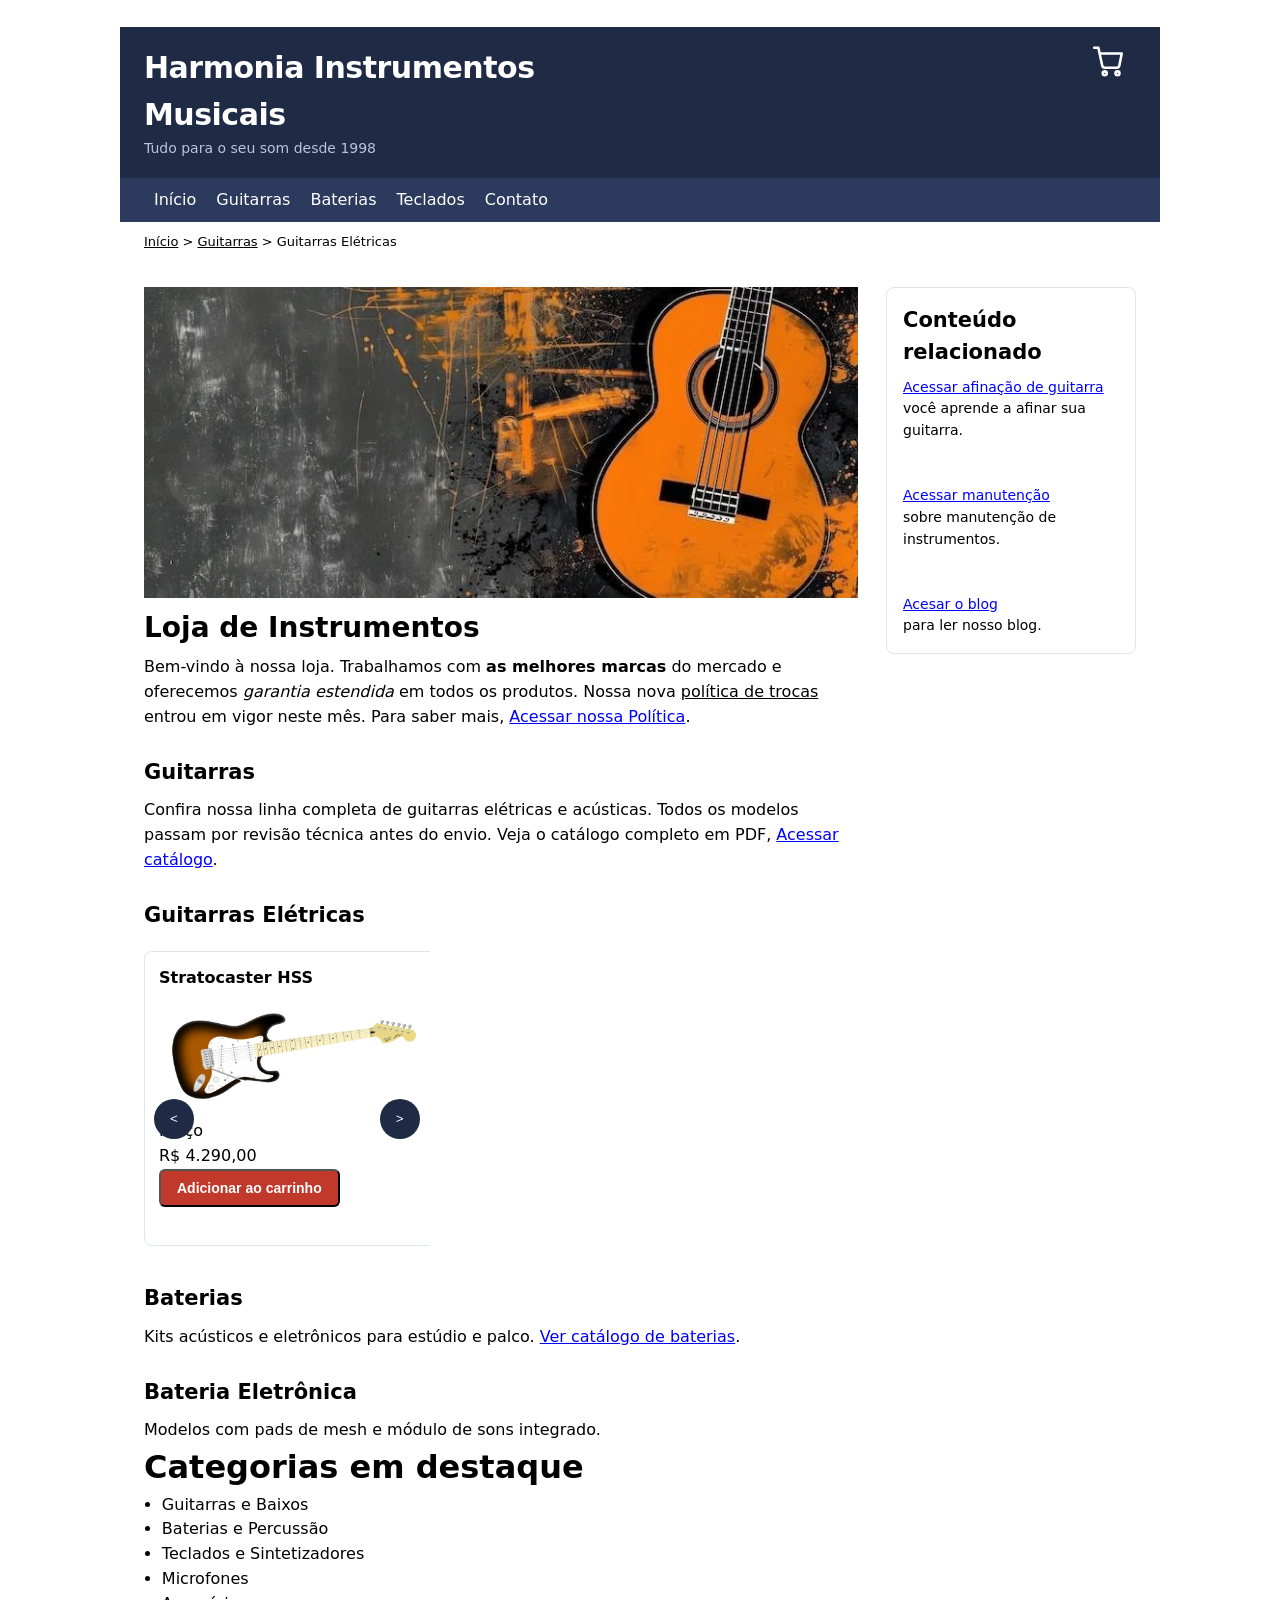
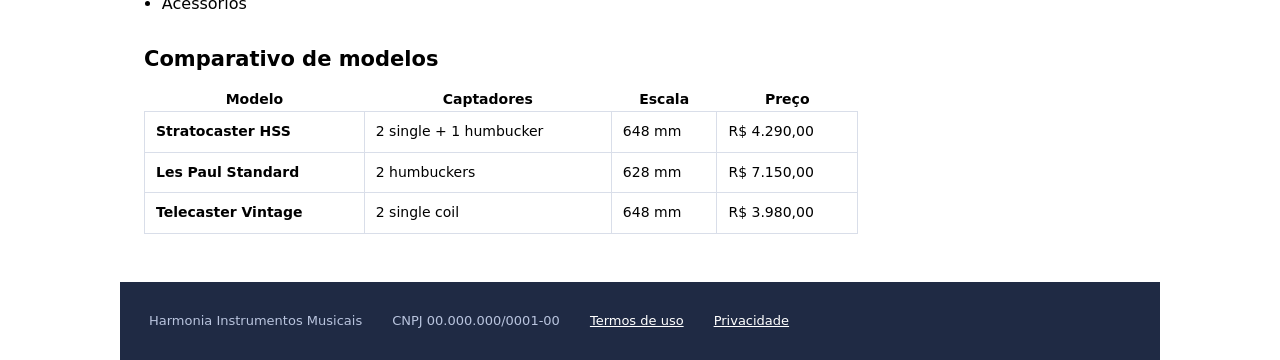
<file: index.html>
<!DOCTYPE html>
<html lang="pt-br">
<head>
  <meta charset="utf-8">
  <meta name="viewport" content="width=device-width, initial-scale=1">
  <meta name="description" content="Página web de uma loja de instrumentos musicais com o noem de 'Harmonia Instrumentos'">
  <title>Harmonia Instrumentos Musicais</title>
  <link rel="stylesheet" href="styles.css">
  <script src="scripts.js" defer></script>
</head>
<body>

<div class="wrap">
<div class="skpLinkContainer">
    <a class="skpLink" id="skpLinkVendedor" href="#conteudo">Conteudo Principal</a>
    <a class="skpLink" id="skpLinkConteudo" href="#nomeCliente">Falar com um vendedor</a>
</div>
<header>
    <div id="topo">
        <h1 class="titulo-principal">Harmonia Instrumentos Musicais</h1>
        <sub class="subtitulo">Tudo para o seu som desde 1998</sub>
        <a  role="button" href="carrinho.html"><img src="data:image/svg+xml,%3Csvg%20xmlns%3D%22http%3A%2F%2Fwww.w3.org%2F2000%2Fsvg%22%20viewBox%3D%220%200%2024%2024%22%20fill%3D%22none%22%20stroke%3D%22%23ffffff%22%20stroke-width%3D%221.8%22%20stroke-linecap%3D%22round%22%20stroke-linejoin%3D%22round%22%3E%3Ccircle%20cx%3D%229%22%20cy%3D%2220%22%20r%3D%221.4%22%2F%3E%3Ccircle%20cx%3D%2218%22%20cy%3D%2220%22%20r%3D%221.4%22%2F%3E%3Cpath%20d%3D%22M1.5%202h3l2.7%2012.4a2%202%200%200%200%202%201.6h8.1a2%202%200%200%200%202-1.6L21%206H6%22%2F%3E%3C%2Fsvg%3E" width="34" height="34" alt="Acessar o carrinho de compras da loja"></a>
    </div>
    <nav>
       <ul id="menu">
          <li><a href="index.html">Início</a></li>
          <li><a href="guitarras.html">Guitarras</a></li>
          <li><a href="baterias.html">Baterias</a></li>
          <li><a href="teclados.html">Teclados</a></li>
          <li><a href="contato.html">Contato</a></li>
        </ul>

        <div id="trilha">
          <ul>
            <li><a href="index.html">Início</a> &gt; </li> 
            <li><a href="guitarras.html">Guitarras</a> &gt; </li>
            <li>Guitarras Elétricas</li>
          </ul>
        </div>
    </nav>
</header>

<main id="miolo">
  

  <div id="conteudo">
    <section id="sectionBanner">
      <img alt="foto de um violão sendo usada como banner" id="banner" src="./imgs/banner.webp">
    </section>

    <h1 class="h1-falso">Loja de Instrumentos</h1>

    <p>
      Bem-vindo à nossa loja. Trabalhamos com <strong>as melhores marcas</strong> do mercado e oferecemos
      <i>garantia estendida</i> em todos os produtos. Nossa nova <u>política de trocas</u> entrou em vigor
      neste mês. Para saber mais, <a href="politica.html">Acessar nossa Política</a>.
    </p>

    <h2>Guitarras</h2>

    <p>
      Confira nossa linha completa de guitarras elétricas e acústicas. Todos os modelos passam por
      revisão técnica antes do envio. Veja o catálogo completo em PDF,
      <a href="catalogo.pdf" target="_blank">Acessar catálogo</a>.
    </p>

    <h2>Guitarras Elétricas</h2>

    <section class="carrossel">
      <div  id="slides" class="slides">
        <form role="region" id="01" class="cartao">
          <strong>Stratocaster HSS</strong>
          <img alt="foto guitarra stratocaster HSS" role="region" src="imgs/01img.webp">
          <p>Preço</p>
          <p>R$ 4.290,00</p>
          <button class="botao" onclick="adicionarCarrinho(101)">Adicionar ao carrinho</button>
        </form>

        <form role="region" id="02" class="cartao">
          <strong>Les Paul Standard</strong>
          <img alt="foto les paul standart" src="imgs/02img.webp">
          <p>Preço</p>
          <p>R$ 4.290,00</p>
          <button class="botao" onclick="adicionarCarrinho(102)">Adicionar ao carrinho</button>
        </form>

        <form role="region" id="03" class="cartao">
          <strong>Fender Stratocaster Jimy Hendrix</strong>
          <img alt="fender stratocaster Jimy Hendirix" src="imgs/03img.webp">
          <p>Preço</p>
          <p>R$ 4.290,00</p>
          <button class="botao" onclick="adicionarCarrinho(102)">Adicionar ao carrinho</button>
        </form>
      </div>
      <button onclick="moverCarrosselDireita()" class="botaoCarrossel esquerda"><</button>
      <button onclick="moverCarrosselEsquerda()" class="botaoCarrossel direita">></button>
    </section>

    <h2>Baterias</h2>

    <p>Kits acústicos e eletrônicos para estúdio e palco. <a href="baterias.html">Ver catálogo de baterias</a>.</p>

    <h2>Bateria Eletrônica</h2>

    <p>Modelos com pads de mesh e módulo de sons integrado.</p>

    <h1>Categorias em destaque</h1>

    <ul class="listaInstrumentos">
      <li>Guitarras e Baixos</li>
      <li>Baterias e Percussão</li>
      <li>Teclados e Sintetizadores</li>
      <li>Microfones</li>
      <li>Acessórios</li>
    </ul>

    <h2>Comparativo de modelos</h2>

    <table>
      <thead>
        <tr>
          <th class="cab">Modelo</th>
          <th class="cab">Captadores</th>
          <th class="cab">Escala</th>
          <th class="cab">Preço</th>
        </tr>
      </thead>
      <tbody>
        <tr>
          <td class="cab">Stratocaster HSS</td>
          <td>2 single + 1 humbucker</td>
          <td>648 mm</td>
          <td>R$ 4.290,00</td>
        </tr>
        <tr>
          <td class="cab">Les Paul Standard</td>
          <td>2 humbuckers</td>
          <td>628 mm</td>
          <td>R$ 7.150,00</td>
        </tr>
        <tr>
          <td class="cab">Telecaster Vintage</td>
          <td>2 single coil</td>
          <td>648 mm</td>
          <td>R$ 3.980,00</td>
        </tr>
      </tbody>
    </table>

    

  </div>
  <aside class="lateral">
    <h1 style="font-weight:700; margin-bottom:8px;">Conteúdo relacionado</h1>
    <a href="afinacao.html">Acessar afinação de guitarra</a> <p>você aprende a afinar sua guitarra.</p><br><br>
    <a href="manutencao.html">Acessar manutenção</a> <p>sobre manutenção de instrumentos.</p><br><br>
    <a href="blog.html" target="_blank">Acesar o blog</a> <p>para ler nosso blog.</p>
  </aside>
  
</main>
<footer id="rodape">
  <ul>
    <li>Harmonia Instrumentos Musicais</li>
    <li>CNPJ 00.000.000/0001-00</li>
    <li><a href="termos.html">Termos de uso</a></li>
    <li><a href="privacidade.html">Privacidade</a></li>
  </ul>
</footer>

</div>
</body>
</html>
</file>
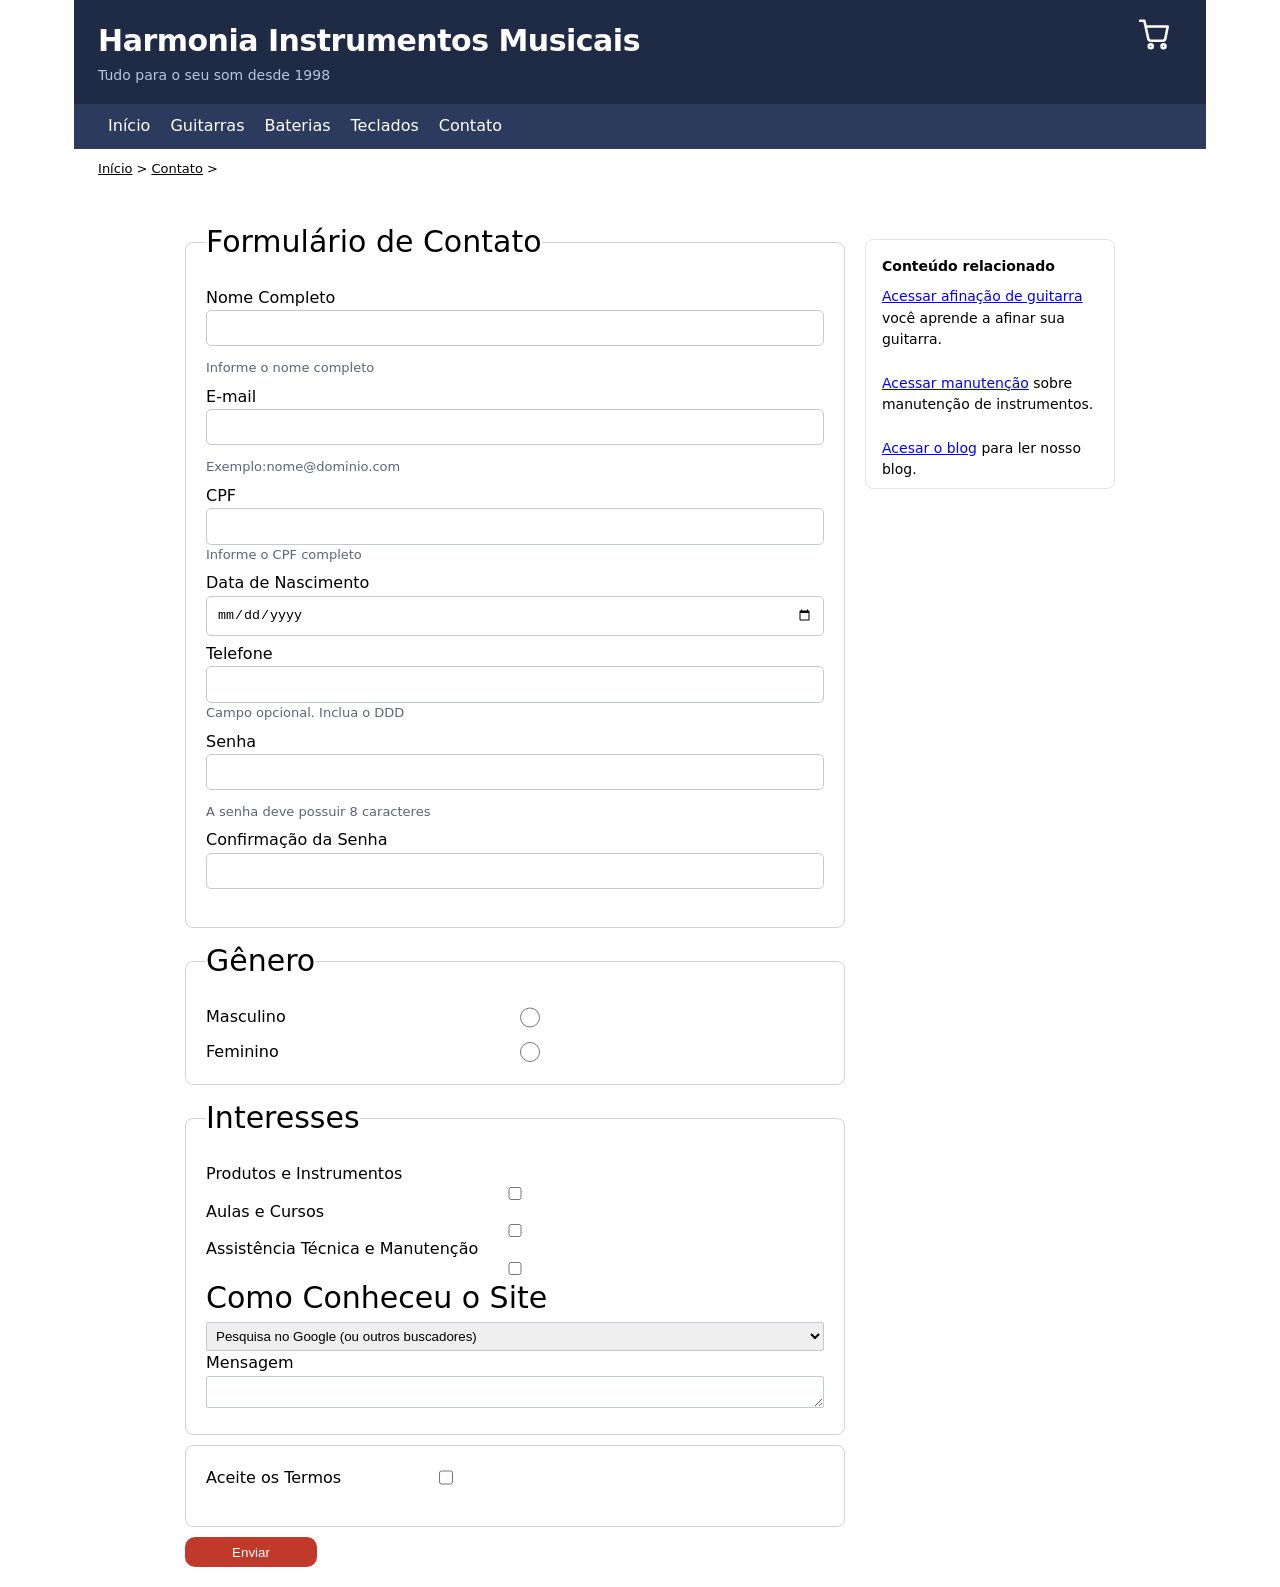
<file: contato.html>
<!DOCTYPE html>
<html lang="pt">
<head>
    <meta charset="UTF-8">
    <meta name="viewport" content="width=device-width, initial-scale=1.0">
    <title>Formulário de Cadastro Acessível</title>
    <link rel="stylesheet" href="styles.css">
    <script src="scripts.js"></script>
</head>
<body id="bodyContato">
    <header>
        <div id="topo">
            <h1 class="titulo-principal">Harmonia Instrumentos Musicais</h1>
            <sub class="subtitulo">Tudo para o seu som desde 1998</sub>
            <a  role="button" href="carrinho.html"><img src="data:image/svg+xml,%3Csvg%20xmlns%3D%22http%3A%2F%2Fwww.w3.org%2F2000%2Fsvg%22%20viewBox%3D%220%200%2024%2024%22%20fill%3D%22none%22%20stroke%3D%22%23ffffff%22%20stroke-width%3D%221.8%22%20stroke-linecap%3D%22round%22%20stroke-linejoin%3D%22round%22%3E%3Ccircle%20cx%3D%229%22%20cy%3D%2220%22%20r%3D%221.4%22%2F%3E%3Ccircle%20cx%3D%2218%22%20cy%3D%2220%22%20r%3D%221.4%22%2F%3E%3Cpath%20d%3D%22M1.5%202h3l2.7%2012.4a2%202%200%200%200%202%201.6h8.1a2%202%200%200%200%202-1.6L21%206H6%22%2F%3E%3C%2Fsvg%3E" width="34" height="34" alt="Acessar o carrinho de compras da loja"></a>
        </div>
        <nav>
        <ul id="menu">
            <li><a href="index.html">Início</a></li>
            <li><a href="guitarras.html">Guitarras</a></li>
            <li><a href="baterias.html">Baterias</a></li>
            <li><a href="teclados.html">Teclados</a></li>
            <li><a href="contato.html">Contato</a></li>
            </ul>

            <div id="trilha">
            <ul>
                <li><a href="index.html">Início</a> &gt; </li> 
                <li><a href="contato.html">Contato</a> &gt; </li>
            </ul>
            </div>
        </nav>
    </header>
    <main id="mainContato">
        <form>
            <div role="alert" id="alertaForm"></div>
            <fieldset id="divDadosContato">
                <legend>Formulário de Contato</legend>
                <div class="campo">
                    <label for="nomeContato">Nome Completo</label>
                    <input aria-describedby="erroNome" onfocusout="verificarCampo('nomeContato')" id="nomeContato" type="text" required>
                    <p class="dica">Informe o nome completo</p>
                    <p class="erro" id="erro_nomeContato"></p>
                    <span id="erroNome" class="erro" hidden>Por favor, insira um nome válido.</span>
                </div>
                <div class="campo">
                    <label for="emailContato">E-mail</label>
                    <input aria-describedby="erroEmail" onfocusout="verificarCampo('emailContato')" id="emailContato" type="email" required>
                    <p class="dica">Exemplo:nome@dominio.com</p>
                    <p class="erro" id="erro_emailContato"></p>
                    <span id="erroEmail" class="erro" hidden>Por favor, insira um e-mail válido.</span>
                </div>
                <div class="campo">
                    <label for="cpfContato">CPF</label>
                    <input aria-describedby="erroCpf" onfocusout="verificarCampo('cpfContato')" id="cpfContato" type="number" required>
                    <p class="dica">Informe o CPF completo</p>
                    <p class="erro" id="erro_cpfContato"></p>
                    <span id="erroCpf" class="erro" hidden>Por favor, insira um CPF válido.</span>
                </div>
                <div class="campo">
                    <label for="dataContato">Data de Nascimento</label>
                    <input aria-describedby="erroData" onfocusout="verificarCampo('dataContato')" id="dataContato" type="date" required>
                    <p class="erro" id="erro_dataContato"></p>
                    <span id="erroData" class="erro" hidden>Por favor, insira uma data válida.</span>
                </div>
                <div class="campo">
                    <label for="telefoneContato">Telefone</label>
                    <input aria-describedby="erroTelefone" onfocusout="verificarCampo('telefoneContato')" id="telefoneContato" type="tel">
                    <p class="dica">Campo opcional. Inclua o DDD</p>
                    <p class="erro" id="erro_telefoneContato"></p>
                    <span id="erroTelefone" class="erro" hidden>Por favor, insira um telefone válido.</span>
                </div>
                <div class="campo">
                    <label for="senhaContato">Senha</label>
                    <input aria-describedby="erroSenha" onfocusout="verificarCampo('senhaContato')" id="senhaContato" type="password">
                    <p class="dica">A senha deve possuir 8 caracteres</p>
                    <p class="erro" id="erro_senhaContato"></p>
                    <span id="erroSenha" class="erro" hidden>Por favor, insira uma senha válida.</span>
                </div>
                <div class="campo">
                    <label for="confSenhaContato">Confirmação da Senha</label>
                    <input aria-describedby="erroSenhaConf" onfocusout="verificarCampo('confSenhaContato')" id="confSenhaContato" type="password">
                    <p class="erro" id="erro_confSenhaContato"></p>
                    <span id="erroSenhaConf" class="erro" hidden>As senhas precisam ser iguais.</span>
                </div>
            </fieldset>
            <fieldset id="divisaoGeneroForm">
                <legend>Gênero</legend>
                <label for="masculino">Masculino</label>
                <input  id="masculino" type="radio" name="genero">
                <label for="feminino">Feminino</label>
                <input  id="feminino" type="radio" name="genero">
            </fieldset>
            <fieldset id="divInteresses">
                <legend>Interesses</legend>
                <label>Produtos e Instrumentos</label>
                <input type="checkbox">
                <label>Aulas e Cursos</label>
                <input type="checkbox">
                <label>Assistência Técnica e Manutenção</label>
                <input type="checkbox">
            
                <legend>Como Conheceu o Site</legend>
                <select>
                    <option>Pesquisa no Google (ou outros buscadores)</option>
                    <option>Redes Sociais (Instagram, TikTok, Facebook, LinkedIn)</option>
                    <option>Indicação de amigos ou familiares (Boca a boca)</option>
                    <option>Anúncios na internet (Propagandas em sites ou apps)</option>
                    <option>Outros</option>
                </select>

                <label for="mensagemContato">Mensagem</label>
                <textarea onfocusout="verificarCampo('mensagemContato')" id="mensagemContato">
                
                </textarea>
                <p class="erro" id="erro_mensagemContato"></p>
            </fieldset>
            <fieldset id="divAceiteTermos">
                <section>
                    <label for="aceiteTermos">Aceite os Termos</label>
                    <input onfocusout="verificarTermos('aceiteTermos')" id="aceiteTermos" type="checkbox" required>
                </section>
                
                <p class="erro" id="erro_aceiteTermos"></p>
            </fieldset>

            <!--Honeypot ou campo antispam-->
            <div style="display: none !important;">
                <input type="text" id="website" name="website" autocomplete="off">
            </div>

            <button onclick="verificarForm()"  type="button">Enviar</button>
        </form>
        <aside id="lateralContato">
            <div style="font-weight:700; margin-bottom:8px;">Conteúdo relacionado</div>
            <a href="afinacao.html">Acessar afinação de guitarra</a> você aprende a afinar sua guitarra.<br><br>
            <a href="manutencao.html">Acessar manutenção</a> sobre manutenção de instrumentos.<br><br>
            <a href="blog.html" target="_blank">Acesar o blog</a> para ler nosso blog.
        </aside>
    </main>
</body>
</html>
</file>
<file: styles.css>
* {
  box-sizing: border-box;
  margin: 0px;
  padding: 0px;
}

:root {
  --cor-fundo: white;
  --cor-main: white;
  --cor-texto-corpo: black;
  --cor-texto-aviso: black;
  --cor-texto-links: blue;
  --cor-texto-rodape: white;
  --cor-texto-trilha: black;
  --cor-texto-erro: #c0392b;

  --tamanhoTextosResponsivos:15px;
  --tamanhoH1Responsivo: 25px;
}

@media (prefers-color-scheme: dark) {
  :root {
    --cor-fundo: #41424C;
    --cor-main: #41424C;
    --cor-texto-erro: tomato;
    --cor-texto-corpo: white;
    --cor-texto-links: tomato;
    --cor-texto-rodape: tomato;
    --cor-texto-trilha: tomato;
  }
}

.carrossel {
  display: flex;
  position: relative;
  overflow: hidden;
  width: 40%;
}


.slides {
  display: flex;
  gap: 20px;

  & img {
    width: 250px;
    height: 100px;
    margin: 10px;
    transition: 0.5s;
  }

  transition: 0.8s ease-in-out;
}

.cartao {
  transition: 2s;

  & img:hover {
    width: 300px;
    height: 120px;
  }
}

#banner {
  transition: 1.5s ease;
  opacity: 1;
  max-width: 100%;
  height: auto;
}

@starting-style {
  #banner {
    opacity: 0;
  }
}

/*Desabilitando transições*/
@media (prefers-reduced-motion: reduce) {
  #banner {
    transition: none;
  }

  .carrossel {
    transition: none;
  }

  .slides {
    transition: none;

    & img {
      transition: none;
    }
  }
}

.botaoCarrossel {
  width: 30px;
  height: 30px;
  padding: 20px;
  border: none;
  border-radius: 30px;
  background-color: #1f2a44;
  color: white;
  display: flex;
  justify-content: center;
  align-items: center;
  position: absolute;
  cursor: pointer;
  top: 50%;
}

.esquerda {
  left: 10px;
}

.direita {
  right: 10px;
}

.skpLink {
  font-size: 0px;
  display: inline-block;
  text-decoration: none;
  padding: 10px;
  color: black;
}

.skpLink:focus {
  width: 100%;
  font-size: 15px;
  border: 1.5px solid black;
}

#bodyContato {
  display: flex;
  justify-content: center;
  flex-direction: column;
  align-items: center;
}

#mainContato {
  display: flex;
  justify-content: center;

  & form {
    width: 100%;
    display: flex;
    gap: 10px;
    flex-direction: column;

    padding: 20px;

    & legend {
      font-size: 30px;
      font-weight: 500;
    }

    & fieldset {
      padding: 20px;
      border: 1px solid lightgray;
      border-radius: 8px;
      width: 100%;

      & select, textarea{
        width: 100%;
        border: 1px solid #c3c9d6;
        border-radius: 2px;
      }

      & select{
        padding: 5px;
      }
    }

    & button {
      width: 20%;
      height: 30px;
      border-radius: 10px;
      border: none;
      background-color: var(--cor-texto-erro);
      color: white;
    }
  }
}

#divisaoGeneroForm {
  display: grid;
  gap: 10px;
  width: 50%;

  grid-template-columns: 1fr 1fr;

  & label {
    grid-column: 1;
  }

  & input {
    grid-column: 2;
    width: 20px;
    background-color: red;
  }
}

#divDadosContato {
  display: flex;
  flex-direction: column;
}

#divInteresses {
  display: flex;
  flex-direction: column;
  width: 50%;
}

#divAceiteTermos {
  display: flex;
  flex-direction: column;
  width: 50%;

  & section{
    display: flex;
    width: 40%;
    margin-bottom: 10px;
    align-items: center;

    & input {
      width: 15px;
      height: 15px;
    }

    & label{
      width: 100%;
    }
  }
  
}

body {
  margin: 0;
  font-family: system-ui, "Segoe UI", Arial, sans-serif;
  color: var(--cor-texto-corpo);
  background: var(--cor-fundo);
  line-height: 1.55;
}

.wrap {
  max-width: 1040px;
  margin: 0 auto;
  background: #fff;
}


.listaInstrumentos {
  margin-left: 2.5%;
}

#topo {
  background: #1f2a44;
  color: #fff;
  padding: 18px 24px;
  display: grid;
  grid-template-columns: 1fr 1fr;
  width: 100%;
}

#topo sub {
  grid-column: 1;
}

#topo a {
  grid-column: 2;
  grid-row: 1;
  display: flex;
  justify-content: end;
  margin-right: 10px;
}

.titulo-principal {
  font-size: 30px;
  font-weight: 800;
  letter-spacing: -.5px;
}

.subtitulo {
  color: #b9c4de;
  font-size: 14px;
}

#periodo {
  display: grid;
  width: 0px;
  grid-template-columns: 1fr 1fr;
  grid-column-gap: 10px;
  grid-row-gap: 10px;
}

#assunto {
  display: grid;
  width: 0px;
  grid-template-columns: 1fr 1fr;
  grid-column-gap: 10px;
  grid-row-gap: 10px;
}

#menu {
  background: #2c3a5e;
  padding: 10px 24px;
  display: flex;
}

#menu li {
  list-style: none;
}

#menu li a {
  padding: 10px;
  text-decoration: none;
  color: white;
}

.wrap {
  background-color: var(--cor-fundo);
}

#menu span a {
  color: #fff;
  text-decoration: none;
  margin-right: 20px;
  font-size: 15px;
  display: inline-block;
  padding: 4px 0;
}

#menu span a:hover {
  text-decoration: underline;
}

#trilha {
  padding: 10px 24px;
  font-size: 13px;
  color: #5b6478;
  background: #eef0f5;
}

#trilha ul {
  display: flex;
  gap: 4px;
}

#trilha ul li {
  list-style: none;
}

#trilha a {
  color: var(--cor-texto-trilha);
}

#miolo {
  display: flex;
  gap: 28px;
  padding: 24px;
  align-items: flex-start;
  background-color: var(--cor-main);
}

#conteudo {
  flex: 1 1 auto;
  min-width: 0;
}

#lateralContato{
  flex: 0 0 250px;
  background: var(--cor-fundo);
  border: 1px solid #e0e4ee;
  padding: 16px;
  margin-top:50px;
  border-radius: 8px;
  font-size: 14px;
  height: 250px;
  color: var(--cor-texto-corpo);

  & a {
    color: var(--cor-texto-links);
  }
}

.lateral {
  flex: 0 0 250px;
  background: var(--cor-fundo);
  border: 1px solid #e0e4ee;
  padding: 16px;
  border-radius: 8px;
  font-size: 14px;
  color: var(--cor-texto-corpo);

  & a {
    color: var(--cor-texto-links);
  }
}

.h1-falso {
  font-size: 28px;
  font-weight: 800;
  margin: 0 0 6px;
}

h3,
h2,
h6 {
  margin: 26px 0 10px;
}

h3 {
  font-size: 21px;
}

h2 {
  font-size: 21px;
}

h6 {
  font-size: 17px;
  font-weight: 700;
}

.campo{
  & input{
    width: 100%;
    border: 1px solid #c3c9d6;
    border-radius: 5px;
    padding: 10px;
  }
}
.cartao {
  border: 1px solid #e0e4ee;
  border-radius: 8px;
  padding: 14px;
  margin: 10px 0;
}

.botao {
  display: inline-block;
  background: #c0392b;
  color: #fff;
  padding: 9px 16px;
  border-radius: 6px;
  cursor: pointer;
  font-weight: 600;
  font-size: 14px;
}

table {
  border-collapse: collapse;
  width: 100%;
  margin: 14px 0;
  font-size: 14px;
}

td {
  border: 1px solid #d9dee9;
  padding: 9px 11px;
}

.layout td {
  border: none;
  padding: 0;
  vertical-align: top;
}

.cab {
  background: #eef0f5;
  font-weight: 700;
  background-color: var(--cor-fundo);
}

input[type=text],
input[type=email],
input[type=password] {
  width: 100%;
  padding: 9px;
  border: 1px solid #c3c9d6;
  border-radius: 5px;
  margin-bottom: 12px;
  font-size: 14px;
}

.erro {
  color: var(--cor-texto-erro);
  font-size: 13px;
  margin: -6px 0 12px;
}

#rodape {
  background: #1f2a44;
  color: #b9c4de;
  padding: 24px;
  font-size: 13px;
  margin-top: 10px;
  
}

#rodape ul {
  display: flex;
  gap: 20px;
}

#rodape ul li {
  padding: 5px;
  list-style-type: none;
}

#rodape a {
  color: var(--cor-texto-rodape);
}

.aviso {
  color: var(--cor-texto-aviso);
  background: #fff8e1;
  border: 1px solid #f0dfa8;
  padding: 12px 14px;
  border-radius: 6px;
  font-size: 14px;
}

.skpLinkContainer {
  background-color: var(--cor-fundo);

  & a {
    color: var(--cor-texto-corpo);
  }
}

#trilha {
  background-color: var(--cor-fundo);

  color: var(--cor-texto-corpo);

  & li a {
    color: var(--cor-texto-trilha);
  }
}

a {
  color: var(--cor-texto-links);
}

.alertaForm{
  width: auto;
  border: 2px solid red;
  border-radius: 10px;
  margin: 5px;
  padding: 10px;

  & h1{
    font-size: 22px;
    margin-bottom: 10px;
  }
}

.alertaTexto{
  color: red;
  text-decoration: none;
}

.alertaTexto:hover{
    padding: 3px;
    border: 2px solid red;
    margin: 2px;
    border-radius: 5px;
}

.dica{
  font-size: 13px;
  color: #5b6478;
}

@media (max-width: 800px) {
  #mainContato{
    display: flex;
    flex-direction: column;
  }
}


@media (max-width: 650px) {
  #bodyContato{
    & legend{
      font-size: var(--tamanhoH1Responsivo);
    }

    & label{
      font-size: var(--tamanhoTextosResponsivos)
    }
  }
}

@media (max-width: 550px) {
  #banner{
    width: 100%;
    height: auto;
    display: block;
  }
  body{
    & h1{
      font-size: var(--tamanhoH1Responsivo);
    }

    & p, span, td, th, li, a{
      font-size: var(--tamanhoTextosResponsivos)
    }
    
  }
  #miolo{
    flex-direction: column;
    width: 100%;
  }

  #sectionBanner{
    display: flex;
    width: 100%;
    height: 500px;
  }
  html{
    width: 100%;
    display: flex;
  }

  aside{
    width: 100%;
  }
  
  #rodape{
    & ul{
      display: flex;
      flex-direction: column;
      align-items: center;
      text-align: justify;
      text-align: center;
    }

    & ul li{
      width: 500px;
    }
  }
}
</file>
